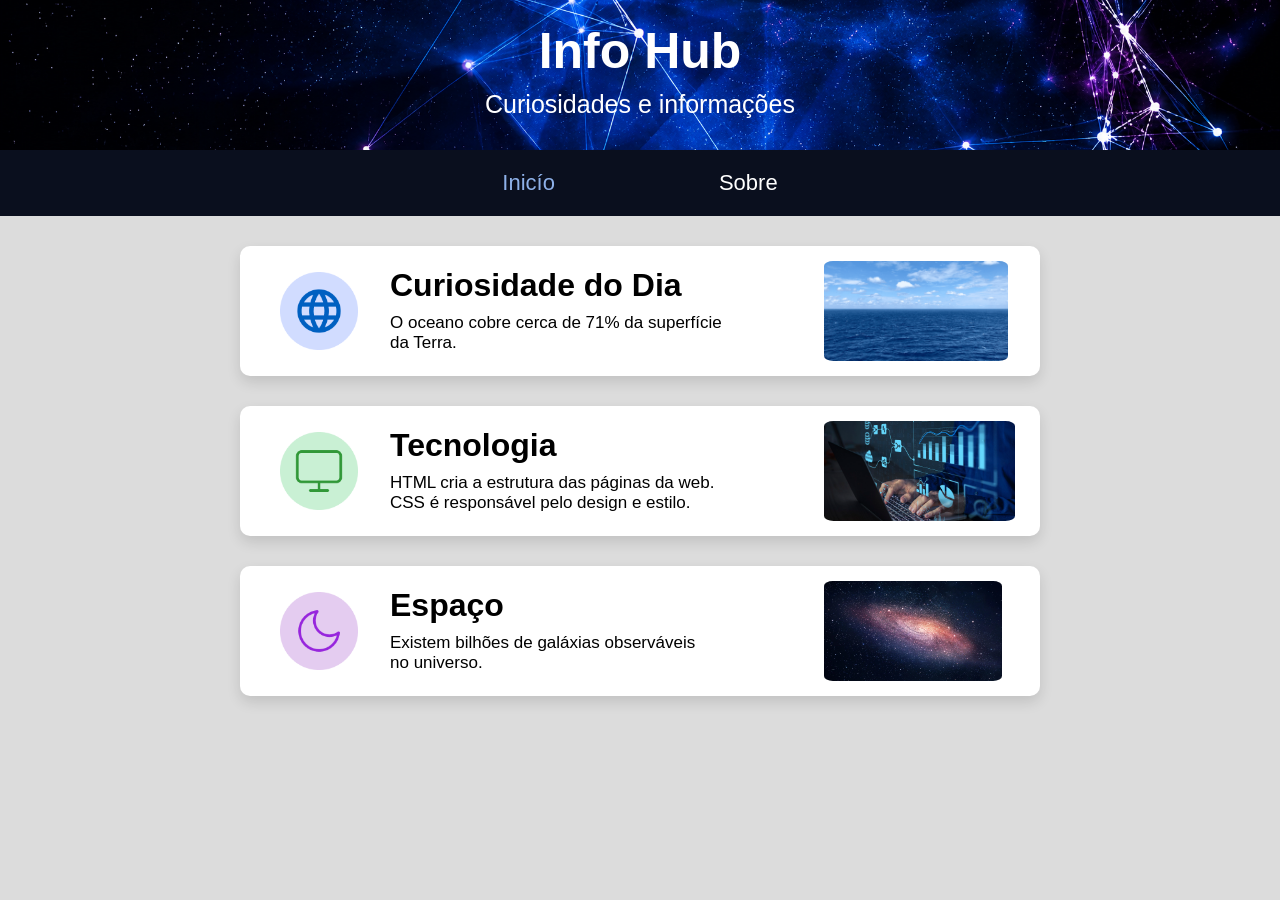
<file: index.html>
<!DOCTYPE html>
<html lang="pt-br">
<head>
    <meta charset="UTF-8">
    <meta name="viewport" content="width=device-width, initial-scale=1.0">
    <title>Inicío</title>
    <link rel="stylesheet" href="style.css"> 
</head>

<body>

<header id="banner">
    <div class="texto-banner">
        <h1>Info Hub</h1>
        <p>Curiosidades e informações</p>
    </div>
</header>

<div class="menu">
    <a href="inicio.html" class="ativo">Inicío</a>
    <a href="sobre.html">Sobre</a>
</div>

<div class="quadrado">
    <img src="img/icone mundo.png" class="icone-mundo">
    <h1 class="titulo-texto">Curiosidade do Dia</h1>
    <h3 class="texto">O oceano cobre cerca de 71% da superfície<br>da Terra.</h3>
    <img src="img/oceano.png" class="imagem-texto">
</div>

<div class="quadrado">
    <img src="img/icone monitor.png" class="icone-monitor">
    <h1 class="titulo-texto">Tecnologia</h1>
    <h3 class="texto">HTML cria a estrutura das páginas da web.<br>CSS é responsável pelo design e estilo.</h3>
    <img src="img/tecnologia.png" class="imagem-texto">
</div>

<div class="quadrado">
    <img src="img/icone lua.png" class="icone-lua">
    <h1 class="titulo-texto">Espaço</h1>
    <h3 class="texto">Existem bilhões de galáxias observáveis<br>no universo.</h3>
    <img src="img/espaço.png" class="imagem-texto">
</div>

</body>
</html>
</file>
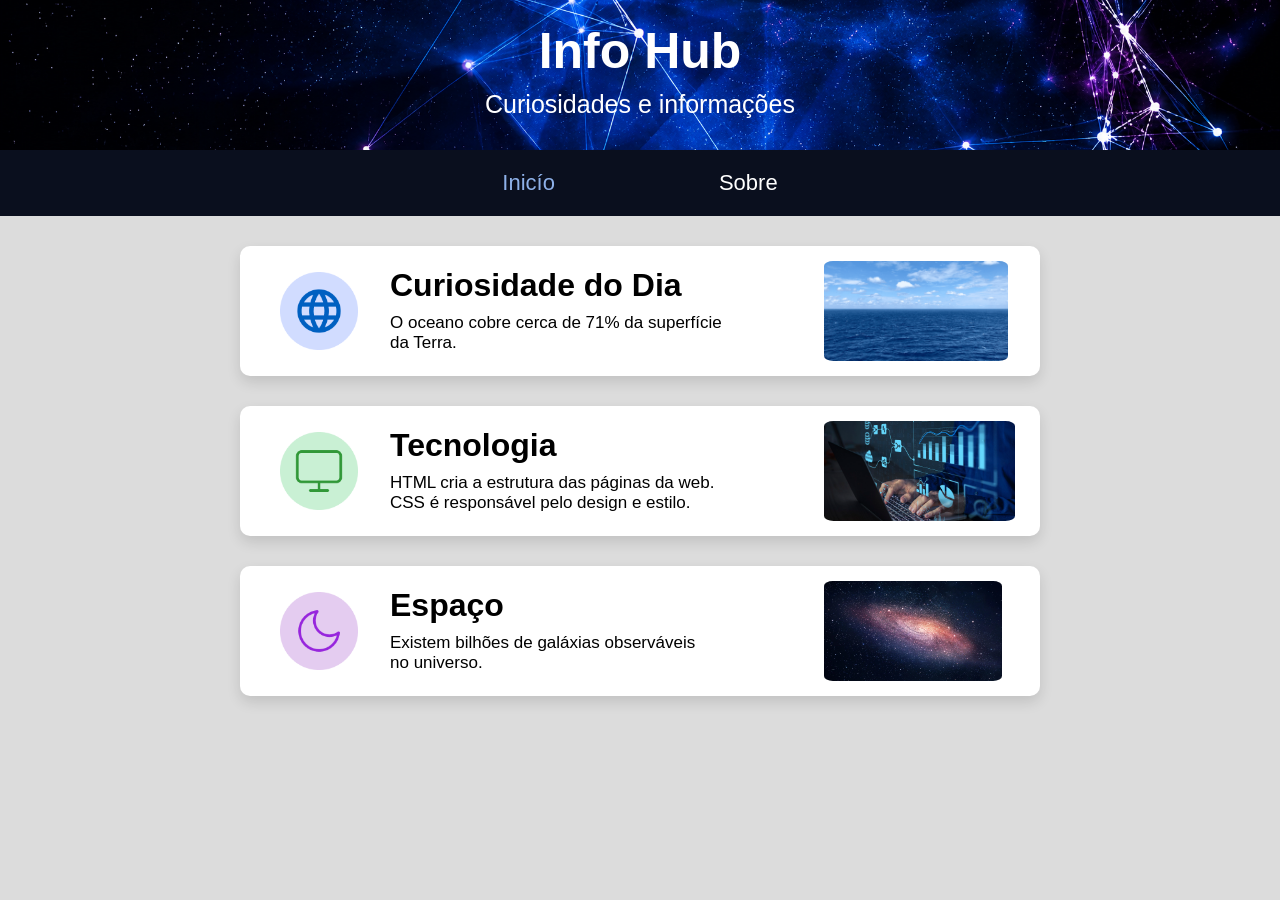
<file: inicio.html>
<!DOCTYPE html>
<html lang="pt-br">
<head>
    <meta charset="UTF-8">
    <meta name="viewport" content="width=device-width, initial-scale=1.0">
    <title>Inicío</title>
    <link rel="stylesheet" href="style.css"> 
</head>

<body>

<header id="banner">
    <div class="texto-banner">
        <h1>Info Hub</h1>
        <p>Curiosidades e informações</p>
    </div>
</header>

<div class="menu">
    <a href="inicio.html" class="ativo">Inicío</a>
    <a href="sobre.html">Sobre</a>
</div>

<div class="quadrado">
    <img src="img/icone mundo.png" class="icone-mundo">
    <h1 class="titulo-texto">Curiosidade do Dia</h1>
    <h3 class="texto">O oceano cobre cerca de 71% da superfície<br>da Terra.</h3>
    <img src="img/oceano.png" class="imagem-texto">
</div>

<div class="quadrado">
    <img src="img/icone monitor.png" class="icone-monitor">
    <h1 class="titulo-texto">Tecnologia</h1>
    <h3 class="texto">HTML cria a estrutura das páginas da web.<br>CSS é responsável pelo design e estilo.</h3>
    <img src="img/tecnologia.png" class="imagem-texto">
</div>

<div class="quadrado">
    <img src="img/icone lua.png" class="icone-lua">
    <h1 class="titulo-texto">Espaço</h1>
    <h3 class="texto">Existem bilhões de galáxias observáveis<br>no universo.</h3>
    <img src="img/espaço.png" class="imagem-texto">
</div>

</body>
</html>
</file>
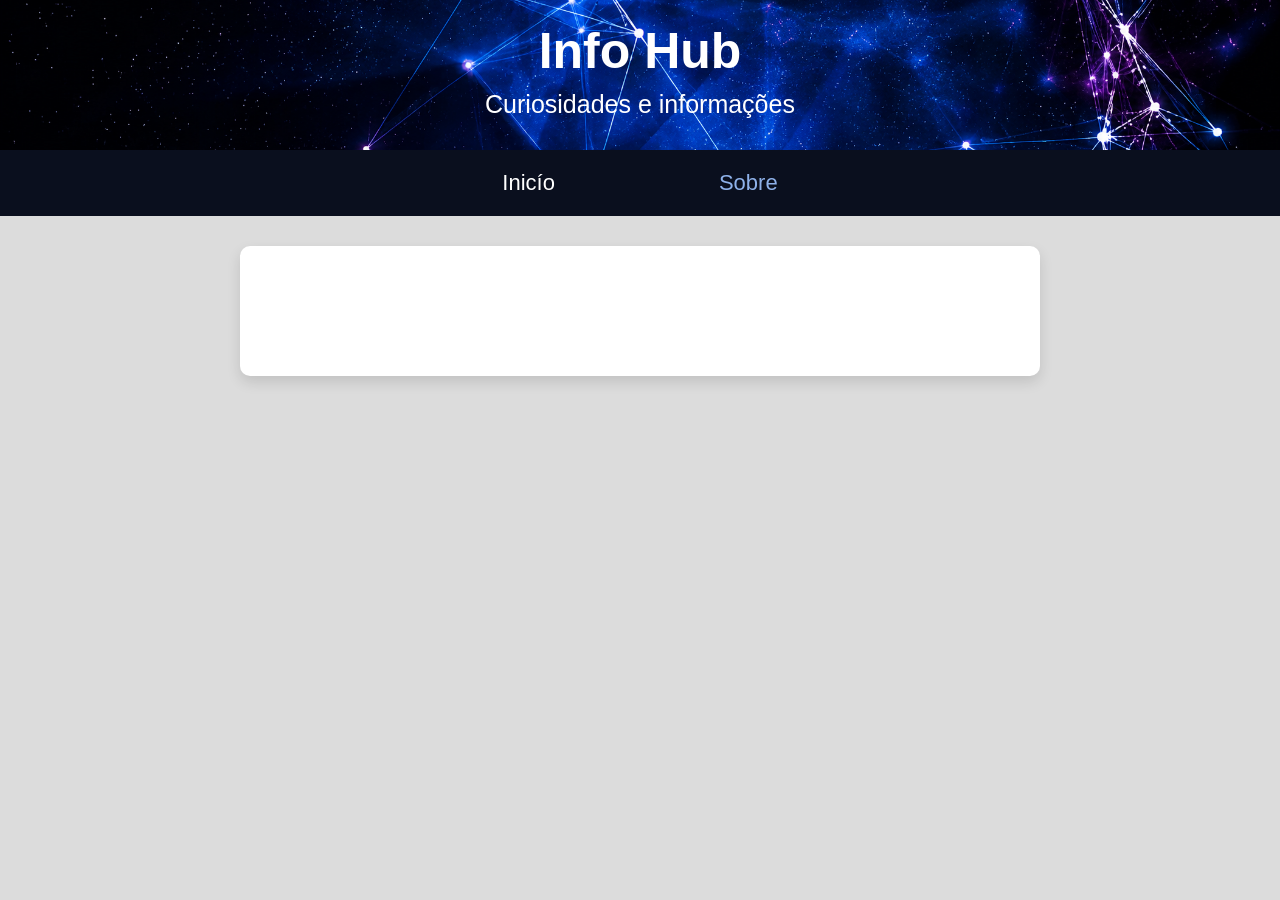
<file: sobre.html>
<!DOCTYPE html>
<html lang="pt-br">
<head>
    <meta charset="UTF-8">
    <meta name="viewport" content="width=device-width, initial-scale=1.0">
    <title>Inicío</title>
    <link rel="stylesheet" href="style.css"> 
</head>

<body>

<header id="banner">
    <div class="texto-banner">
        <h1>Info Hub</h1>
        <p>Curiosidades e informações</p>
    </div>
</header>

<div class="menu">
    <a href="inicio.html">Inicío</a>
    <a href="sobre.html" class="ativo">Sobre</a>
</div>
<div class="quadrado"> </div>

</body>
</html>
</file>
<file: style.css>
/* Remove margens padrão do navegador */
body{
    margin: 0;
    overflow-x: hidden;
}

body{
    background-color: rgb(220, 220, 220);
}

/* Banner */
#banner{
    height: 150px;
    background-image: url("img/banner.png");
    background-size: cover;
    background-position: center;
    position: relative;
}

/* Caixa que contém o texto */
.texto-banner{
    position: absolute;
    top: 50%;
    left: 50%;
    transform: translate(-50%,-50%);
    text-align: center;
    color: white;
    font-family: Arial, Helvetica, sans-serif;
}

/* Título */
.texto-banner h1{
    margin: 0;
    font-size: 50px;
}

/* Subtítulo */
.texto-banner p{
    margin: 10px;
    font-size: 25px;
}

/* menu */
.menu{
    background-color:#0a0f1e;
    padding: 10px;
    text-align: center;
}

/* link */
.menu a{
    color: white;
    font-size: 22px;
    font-family: Arial, Helvetica, sans-serif;
    text-decoration: none;
    text-underline-offset: 4px;
    padding: 10px 30px;
    display: inline-block;
    border-radius: 25px;
    margin: 0 50px
}

/* mouse encima do link */
.menu a:hover{
    background-color:#22315e;
    transition: 0.4s;
}

/* página ativa */
.menu a.ativo{
    color: rgb(142, 177, 233);
}

/* quadrado 1 */
.quadrado{
    position: relative;
    height: 130px;
    width: min(800px, 100%);
    background-color: white;
    margin: 30px auto;
    border-radius: 10px;
    box-shadow: 0 6px 14px rgba(0, 0, 0, 0.12);
}

/*primeiro icone*/
.icone-mundo{
    position: absolute;
    height: 60%;
    top: 50%;
    left: 5%;
    transform: translatey(-50%);
}

/*segundo icone*/
.icone-monitor{
    position: absolute;
    height: 60%;
    top: 50%;
    left: 5%;
    transform: translateY(-50%);
}

/*terceiro icone*/
.icone-lua{
    position: absolute;
    height: 60%;
    top: 50%;
    left: 5%;
    transform: translateY(-50%);
}

/*titulo do texto*/
.titulo-texto{
    font-family: Arial, Helvetica, sans-serif;
    position: absolute;
    left: 150px;
}

/*texto da aba*/
.texto{
    font-family: Arial, Helvetica, sans-serif;
    position: absolute;
    top: 50px;
    left: 150px;
    font-size: 17px;
    font-weight: normal;
}

/*imagem das abas*/
.imagem-texto{
    position: absolute;
    height: 100px;
    top: 50%;
    transform: translatey(-50%);
    left: 73%;
    border-radius: 5%;
}

/*MEDIA QUERY: Ajustes exclusivos para telas de celular*/
/*Essa linha é uma Media Query (consulta de mídia) no CSS. Ela funciona como uma condição ("se... então") que diz ao navegador: "Aplique estes estilos somente se a tela do dispositivo tiver, no máximo, 660 pixels de largura".*/
@media (max-width: 660px){

    /* Diminui os textos do topo para caberem na tela do celular */
    .texto-banner h1 {
        font-size: 32px;
    }
    .texto-banner p {
        font-size: 18px;
    }

    /* Ajusta os botões do menu tirando a margem gigante de 50px */
    .menu a {
        font-size: 16px;
        padding: 8px 15px;
        margin: 5px 10px;
    }

    /* Permite que a caixa branca cresça para baixo no celular */
    .quadrado {
        height: auto;
        min-height: 280px; /* Espaço total para caber tudo empilhado */
        width: 90%; /* Deixa uma bordinha nas laterais do celular */
        text-align: center;
    }

    /* Centraliza os mini ícones na parte superior do quadrado */
    .icone-mundo, .icone-monitor, .icone-lua {
        top: 40px;
        left: 50%;
        transform: translate(-50%, -50%);
        height: 45px;
    }

    /* Move o título para o centro, logo abaixo do ícone */
    .titulo-texto {
        left: 0;
        right: 0;
        top: 75px;
        font-size: 20px;
    }

    /* Move o texto explicativo para o centro da caixa */
    .texto {
        left: 15px;
        right: 15px;
        top: 115px;
        font-size: 15px;
    }

    /* Joga a imagem ilustrativa para o final da caixa, centralizada */
    .imagem-texto {
        top: auto;
        bottom: 20px;
        left: 50%;
        transform: translateX(-50%);
        height: 80px;
    }
}
</file>
